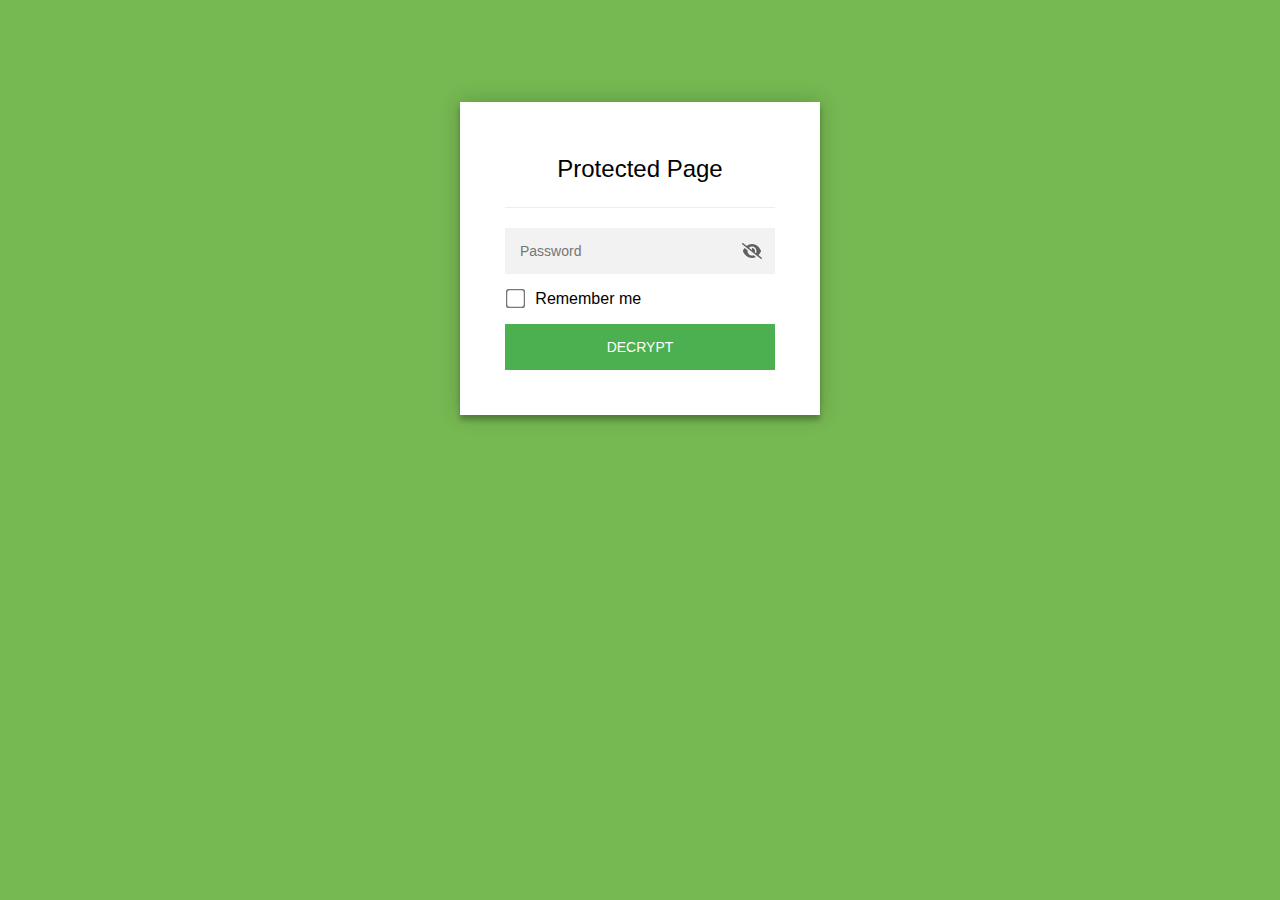
<file: EOY2024/index.html>
<!DOCTYPE html>
<html class="staticrypt-html">
    <head>
        <meta charset="utf-8" />
        <title>Protected Page</title>
        <meta name="viewport" content="width=device-width, initial-scale=1" />

        <!-- do not cache this page -->
        <meta http-equiv="cache-control" content="max-age=0" />
        <meta http-equiv="cache-control" content="no-cache" />
        <meta http-equiv="expires" content="0" />
        <meta http-equiv="expires" content="Tue, 01 Jan 1980 1:00:00 GMT" />
        <meta http-equiv="pragma" content="no-cache" />

        <style>
            .staticrypt-hr {
                margin-top: 20px;
                margin-bottom: 20px;
                border: 0;
                border-top: 1px solid #eee;
            }

            .staticrypt-page {
                width: 360px;
                padding: 8% 0 0;
                margin: auto;
                box-sizing: border-box;
            }

            .staticrypt-form {
                position: relative;
                z-index: 1;
                background: #ffffff;
                max-width: 360px;
                margin: 0 auto 100px;
                padding: 45px;
                text-align: center;
                box-shadow: 0 0 20px 0 rgba(0, 0, 0, 0.2), 0 5px 5px 0 rgba(0, 0, 0, 0.24);
            }

            .staticrypt-form input[type="password"],
            input[type="text"] {
                background: inherit;
                border: 0;
                box-sizing: border-box; /* This ensures padding is included in the total width */
                font-size: 14px;
                outline: 0;
                padding: 15px 30px 15px 15px; /* Adjust the padding to ensure there is space for the icon */
                width: 100%;
            }

            .staticrypt-password-container {
                position: relative;
                outline: 0;
                background: #f2f2f2;
                width: 100%;
                border: 0;
                margin: 0 0 15px;
                box-sizing: border-box;
            }

            .staticrypt-toggle-password-visibility {
                cursor: pointer;
                height: 20px;
                opacity: 60%;
                padding: 13px;
                position: absolute;
                right: 0;
                top: 50%;
                transform: translateY(-50%);
                width: 20px;
            }

            .staticrypt-form .staticrypt-decrypt-button {
                text-transform: uppercase;
                outline: 0;
                background: #4CAF50;
                width: 100%;
                border: 0;
                padding: 15px;
                color: #ffffff;
                font-size: 14px;
                cursor: pointer;
            }

            .staticrypt-form .staticrypt-decrypt-button:hover,
            .staticrypt-form .staticrypt-decrypt-button:active,
            .staticrypt-form .staticrypt-decrypt-button:focus {
                background: #4CAF50;
                filter: brightness(92%);
            }

            .staticrypt-html {
                height: 100%;
            }

            .staticrypt-body {
                height: 100%;
                margin: 0;
            }

            .staticrypt-content {
                height: 100%;
                margin-bottom: 1em;
                background: #76B852;
                font-family: "Arial", sans-serif;
                -webkit-font-smoothing: antialiased;
                -moz-osx-font-smoothing: grayscale;
            }

            .staticrypt-instructions {
                margin-top: -1em;
                margin-bottom: 1em;
            }

            .staticrypt-title {
                font-size: 1.5em;
            }

            label.staticrypt-remember {
                display: flex;
                align-items: center;
                margin-bottom: 1em;
            }

            .staticrypt-remember input[type="checkbox"] {
                transform: scale(1.5);
                margin-right: 1em;
            }

            .hidden {
                display: none !important;
            }

            .staticrypt-spinner-container {
                height: 100%;
                display: flex;
                align-items: center;
                justify-content: center;
            }

            .staticrypt-spinner {
                display: inline-block;
                width: 2rem;
                height: 2rem;
                vertical-align: text-bottom;
                border: 0.25em solid gray;
                border-right-color: transparent;
                border-radius: 50%;
                -webkit-animation: spinner-border 0.75s linear infinite;
                animation: spinner-border 0.75s linear infinite;
                animation-duration: 0.75s;
                animation-timing-function: linear;
                animation-delay: 0s;
                animation-iteration-count: infinite;
                animation-direction: normal;
                animation-fill-mode: none;
                animation-play-state: running;
                animation-name: spinner-border;
            }

            @keyframes spinner-border {
                100% {
                    transform: rotate(360deg);
                }
            }
        </style>
    </head>

    <body class="staticrypt-body">
        <div id="staticrypt_loading" class="staticrypt-spinner-container">
            <div class="staticrypt-spinner"></div>
        </div>

        <div id="staticrypt_content" class="staticrypt-content hidden">
            <div class="staticrypt-page">
                <div class="staticrypt-form">
                    <div class="staticrypt-instructions">
                        <p class="staticrypt-title">Protected Page</p>
                        <p></p>
                    </div>

                    <hr class="staticrypt-hr" />

                    <form id="staticrypt-form" action="#" method="post">
                        <div class="staticrypt-password-container">
                            <input
                                id="staticrypt-password"
                                type="password"
                                name="password"
                                placeholder="Password"
                                autofocus
                            />

                            <img
                                class="staticrypt-toggle-password-visibility"
                                alt="Show password"
                                title="Show password"
                                src="[data-uri]"
                            />
                        </div>

                        <label id="staticrypt-remember-label" class="staticrypt-remember hidden">
                            <input id="staticrypt-remember" type="checkbox" name="remember" />
                            Remember me
                        </label>

                        <input type="submit" class="staticrypt-decrypt-button" value="DECRYPT" />
                    </form>
                </div>
            </div>
        </div>

        <script>
            // these variables will be filled when generating the file - the template format is 'variable_name'
            const staticryptInitiator = ((function(){
  const exports = {};
  const cryptoEngine = ((function(){
  const exports = {};
  const { subtle } = crypto;

const IV_BITS = 16 * 8;
const HEX_BITS = 4;
const ENCRYPTION_ALGO = "AES-CBC";

/**
 * Translates between utf8 encoded hexadecimal strings
 * and Uint8Array bytes.
 */
const HexEncoder = {
    /**
     * hex string -> bytes
     * @param {string} hexString
     * @returns {Uint8Array}
     */
    parse: function (hexString) {
        if (hexString.length % 2 !== 0) throw "Invalid hexString";
        const arrayBuffer = new Uint8Array(hexString.length / 2);

        for (let i = 0; i < hexString.length; i += 2) {
            const byteValue = parseInt(hexString.substring(i, i + 2), 16);
            if (isNaN(byteValue)) {
                throw "Invalid hexString";
            }
            arrayBuffer[i / 2] = byteValue;
        }
        return arrayBuffer;
    },

    /**
     * bytes -> hex string
     * @param {Uint8Array} bytes
     * @returns {string}
     */
    stringify: function (bytes) {
        const hexBytes = [];

        for (let i = 0; i < bytes.length; ++i) {
            let byteString = bytes[i].toString(16);
            if (byteString.length < 2) {
                byteString = "0" + byteString;
            }
            hexBytes.push(byteString);
        }
        return hexBytes.join("");
    },
};

/**
 * Translates between utf8 strings and Uint8Array bytes.
 */
const UTF8Encoder = {
    parse: function (str) {
        return new TextEncoder().encode(str);
    },

    stringify: function (bytes) {
        return new TextDecoder().decode(bytes);
    },
};

/**
 * Salt and encrypt a msg with a password.
 */
async function encrypt(msg, hashedPassword) {
    // Must be 16 bytes, unpredictable, and preferably cryptographically random. However, it need not be secret.
    // https://developer.mozilla.org/en-US/docs/Web/API/SubtleCrypto/encrypt#parameters
    const iv = crypto.getRandomValues(new Uint8Array(IV_BITS / 8));

    const key = await subtle.importKey("raw", HexEncoder.parse(hashedPassword), ENCRYPTION_ALGO, false, ["encrypt"]);

    const encrypted = await subtle.encrypt(
        {
            name: ENCRYPTION_ALGO,
            iv: iv,
        },
        key,
        UTF8Encoder.parse(msg)
    );

    // iv will be 32 hex characters, we prepend it to the ciphertext for use in decryption
    return HexEncoder.stringify(iv) + HexEncoder.stringify(new Uint8Array(encrypted));
}
exports.encrypt = encrypt;

/**
 * Decrypt a salted msg using a password.
 *
 * @param {string} encryptedMsg
 * @param {string} hashedPassword
 * @returns {Promise<string>}
 */
async function decrypt(encryptedMsg, hashedPassword) {
    const ivLength = IV_BITS / HEX_BITS;
    const iv = HexEncoder.parse(encryptedMsg.substring(0, ivLength));
    const encrypted = encryptedMsg.substring(ivLength);

    const key = await subtle.importKey("raw", HexEncoder.parse(hashedPassword), ENCRYPTION_ALGO, false, ["decrypt"]);

    const outBuffer = await subtle.decrypt(
        {
            name: ENCRYPTION_ALGO,
            iv: iv,
        },
        key,
        HexEncoder.parse(encrypted)
    );

    return UTF8Encoder.stringify(new Uint8Array(outBuffer));
}
exports.decrypt = decrypt;

/**
 * Salt and hash the password so it can be stored in localStorage without opening a password reuse vulnerability.
 *
 * @param {string} password
 * @param {string} salt
 * @returns {Promise<string>}
 */
async function hashPassword(password, salt) {
    // we hash the password in multiple steps, each adding more iterations. This is because we used to allow less
    // iterations, so for backward compatibility reasons, we need to support going from that to more iterations.
    let hashedPassword = await hashLegacyRound(password, salt);

    hashedPassword = await hashSecondRound(hashedPassword, salt);

    return hashThirdRound(hashedPassword, salt);
}
exports.hashPassword = hashPassword;

/**
 * This hashes the password with 1k iterations. This is a low number, we need this function to support backwards
 * compatibility.
 *
 * @param {string} password
 * @param {string} salt
 * @returns {Promise<string>}
 */
function hashLegacyRound(password, salt) {
    return pbkdf2(password, salt, 1000, "SHA-1");
}
exports.hashLegacyRound = hashLegacyRound;

/**
 * Add a second round of iterations. This is because we used to use 1k, so for backwards compatibility with
 * remember-me/autodecrypt links, we need to support going from that to more iterations.
 *
 * @param hashedPassword
 * @param salt
 * @returns {Promise<string>}
 */
function hashSecondRound(hashedPassword, salt) {
    return pbkdf2(hashedPassword, salt, 14000, "SHA-256");
}
exports.hashSecondRound = hashSecondRound;

/**
 * Add a third round of iterations to bring total number to 600k. This is because we used to use 1k, then 15k, so for
 * backwards compatibility with remember-me/autodecrypt links, we need to support going from that to more iterations.
 *
 * @param hashedPassword
 * @param salt
 * @returns {Promise<string>}
 */
function hashThirdRound(hashedPassword, salt) {
    return pbkdf2(hashedPassword, salt, 585000, "SHA-256");
}
exports.hashThirdRound = hashThirdRound;

/**
 * Salt and hash the password so it can be stored in localStorage without opening a password reuse vulnerability.
 *
 * @param {string} password
 * @param {string} salt
 * @param {int} iterations
 * @param {string} hashAlgorithm
 * @returns {Promise<string>}
 */
async function pbkdf2(password, salt, iterations, hashAlgorithm) {
    const key = await subtle.importKey("raw", UTF8Encoder.parse(password), "PBKDF2", false, ["deriveBits"]);

    const keyBytes = await subtle.deriveBits(
        {
            name: "PBKDF2",
            hash: hashAlgorithm,
            iterations,
            salt: UTF8Encoder.parse(salt),
        },
        key,
        256
    );

    return HexEncoder.stringify(new Uint8Array(keyBytes));
}

function generateRandomSalt() {
    const bytes = crypto.getRandomValues(new Uint8Array(128 / 8));

    return HexEncoder.stringify(new Uint8Array(bytes));
}
exports.generateRandomSalt = generateRandomSalt;

async function signMessage(hashedPassword, message) {
    const key = await subtle.importKey(
        "raw",
        HexEncoder.parse(hashedPassword),
        {
            name: "HMAC",
            hash: "SHA-256",
        },
        false,
        ["sign"]
    );
    const signature = await subtle.sign("HMAC", key, UTF8Encoder.parse(message));

    return HexEncoder.stringify(new Uint8Array(signature));
}
exports.signMessage = signMessage;

function getRandomAlphanum() {
    const possibleCharacters = "abcdefghijklmnopqrstuvwxyzABCDEFGHIJKLMNOPQRSTUVWXYZ0123456789";

    let byteArray;
    let parsedInt;

    // Keep generating new random bytes until we get a value that falls
    // within a range that can be evenly divided by possibleCharacters.length
    do {
        byteArray = crypto.getRandomValues(new Uint8Array(1));
        // extract the lowest byte to get an int from 0 to 255 (probably unnecessary, since we're only generating 1 byte)
        parsedInt = byteArray[0] & 0xff;
    } while (parsedInt >= 256 - (256 % possibleCharacters.length));

    // Take the modulo of the parsed integer to get a random number between 0 and totalLength - 1
    const randomIndex = parsedInt % possibleCharacters.length;

    return possibleCharacters[randomIndex];
}

/**
 * Generate a random string of a given length.
 *
 * @param {int} length
 * @returns {string}
 */
function generateRandomString(length) {
    let randomString = "";

    for (let i = 0; i < length; i++) {
        randomString += getRandomAlphanum();
    }

    return randomString;
}
exports.generateRandomString = generateRandomString;

  return exports;
})());
const codec = ((function(){
  const exports = {};
  /**
 * Initialize the codec with the provided cryptoEngine - this return functions to encode and decode messages.
 *
 * @param cryptoEngine - the engine to use for encryption / decryption
 */
function init(cryptoEngine) {
    const exports = {};

    /**
     * Top-level function for encoding a message.
     * Includes password hashing, encryption, and signing.
     *
     * @param {string} msg
     * @param {string} password
     * @param {string} salt
     *
     * @returns {string} The encoded text
     */
    async function encode(msg, password, salt) {
        const hashedPassword = await cryptoEngine.hashPassword(password, salt);

        const encrypted = await cryptoEngine.encrypt(msg, hashedPassword);

        // we use the hashed password in the HMAC because this is effectively what will be used a password (so we can store
        // it in localStorage safely, we don't use the clear text password)
        const hmac = await cryptoEngine.signMessage(hashedPassword, encrypted);

        return hmac + encrypted;
    }
    exports.encode = encode;

    /**
     * Encode using a password that has already been hashed. This is useful to encode multiple messages in a row, that way
     * we don't need to hash the password multiple times.
     *
     * @param {string} msg
     * @param {string} hashedPassword
     *
     * @returns {string} The encoded text
     */
    async function encodeWithHashedPassword(msg, hashedPassword) {
        const encrypted = await cryptoEngine.encrypt(msg, hashedPassword);

        // we use the hashed password in the HMAC because this is effectively what will be used a password (so we can store
        // it in localStorage safely, we don't use the clear text password)
        const hmac = await cryptoEngine.signMessage(hashedPassword, encrypted);

        return hmac + encrypted;
    }
    exports.encodeWithHashedPassword = encodeWithHashedPassword;

    /**
     * Top-level function for decoding a message.
     * Includes signature check and decryption.
     *
     * @param {string} signedMsg
     * @param {string} hashedPassword
     * @param {string} salt
     * @param {int} backwardCompatibleAttempt
     * @param {string} originalPassword
     *
     * @returns {Object} {success: true, decoded: string} | {success: false, message: string}
     */
    async function decode(signedMsg, hashedPassword, salt, backwardCompatibleAttempt = 0, originalPassword = "") {
        const encryptedHMAC = signedMsg.substring(0, 64);
        const encryptedMsg = signedMsg.substring(64);
        const decryptedHMAC = await cryptoEngine.signMessage(hashedPassword, encryptedMsg);

        if (decryptedHMAC !== encryptedHMAC) {
            // we have been raising the number of iterations in the hashing algorithm multiple times, so to support the old
            // remember-me/autodecrypt links we need to try bringing the old hashes up to speed.
            originalPassword = originalPassword || hashedPassword;
            if (backwardCompatibleAttempt === 0) {
                const updatedHashedPassword = await cryptoEngine.hashThirdRound(originalPassword, salt);

                return decode(signedMsg, updatedHashedPassword, salt, backwardCompatibleAttempt + 1, originalPassword);
            }
            if (backwardCompatibleAttempt === 1) {
                let updatedHashedPassword = await cryptoEngine.hashSecondRound(originalPassword, salt);
                updatedHashedPassword = await cryptoEngine.hashThirdRound(updatedHashedPassword, salt);

                return decode(signedMsg, updatedHashedPassword, salt, backwardCompatibleAttempt + 1, originalPassword);
            }

            return { success: false, message: "Signature mismatch" };
        }

        return {
            success: true,
            decoded: await cryptoEngine.decrypt(encryptedMsg, hashedPassword),
        };
    }
    exports.decode = decode;

    return exports;
}
exports.init = init;

  return exports;
})());
const decode = codec.init(cryptoEngine).decode;

/**
 * Initialize the staticrypt module, that exposes functions callbable by the password_template.
 *
 * @param {{
 *  staticryptEncryptedMsgUniqueVariableName: string,
 *  isRememberEnabled: boolean,
 *  rememberDurationInDays: number,
 *  staticryptSaltUniqueVariableName: string,
 * }} staticryptConfig - object of data that is stored on the password_template at encryption time.
 *
 * @param {{
 *  rememberExpirationKey: string,
 *  rememberPassphraseKey: string,
 *  replaceHtmlCallback: function,
 *  clearLocalStorageCallback: function,
 * }} templateConfig - object of data that can be configured by a custom password_template.
 */
function init(staticryptConfig, templateConfig) {
    const exports = {};

    /**
     * Decrypt our encrypted page, replace the whole HTML.
     *
     * @param {string} hashedPassword
     * @returns {Promise<boolean>}
     */
    async function decryptAndReplaceHtml(hashedPassword) {
        const { staticryptEncryptedMsgUniqueVariableName, staticryptSaltUniqueVariableName } = staticryptConfig;
        const { replaceHtmlCallback } = templateConfig;

        const result = await decode(
            staticryptEncryptedMsgUniqueVariableName,
            hashedPassword,
            staticryptSaltUniqueVariableName
        );
        if (!result.success) {
            return false;
        }
        const plainHTML = result.decoded;

        // if the user configured a callback call it, otherwise just replace the whole HTML
        if (typeof replaceHtmlCallback === "function") {
            replaceHtmlCallback(plainHTML);
        } else {
            document.write(plainHTML);
            document.close();
        }

        return true;
    }

    /**
     * Attempt to decrypt the page and replace the whole HTML.
     *
     * @param {string} password
     * @param {boolean} isRememberChecked
     *
     * @returns {Promise<{isSuccessful: boolean, hashedPassword?: string}>} - we return an object, so that if we want to
     *   expose more information in the future we can do it without breaking the password_template
     */
    async function handleDecryptionOfPage(password, isRememberChecked) {
        const { staticryptSaltUniqueVariableName } = staticryptConfig;

        // decrypt and replace the whole page
        const hashedPassword = await cryptoEngine.hashPassword(password, staticryptSaltUniqueVariableName);
        return handleDecryptionOfPageFromHash(hashedPassword, isRememberChecked);
    }
    exports.handleDecryptionOfPage = handleDecryptionOfPage;

    async function handleDecryptionOfPageFromHash(hashedPassword, isRememberChecked) {
        const { isRememberEnabled, rememberDurationInDays } = staticryptConfig;
        const { rememberExpirationKey, rememberPassphraseKey } = templateConfig;

        const isDecryptionSuccessful = await decryptAndReplaceHtml(hashedPassword);

        if (!isDecryptionSuccessful) {
            return {
                isSuccessful: false,
                hashedPassword,
            };
        }

        // remember the hashedPassword and set its expiration if necessary
        if (isRememberEnabled && isRememberChecked) {
            window.localStorage.setItem(rememberPassphraseKey, hashedPassword);

            // set the expiration if the duration isn't 0 (meaning no expiration)
            if (rememberDurationInDays > 0) {
                window.localStorage.setItem(
                    rememberExpirationKey,
                    (new Date().getTime() + rememberDurationInDays * 24 * 60 * 60 * 1000).toString()
                );
            }
        }

        return {
            isSuccessful: true,
            hashedPassword,
        };
    }
    exports.handleDecryptionOfPageFromHash = handleDecryptionOfPageFromHash;

    /**
     * Clear localstorage from staticrypt related values
     */
    function clearLocalStorage() {
        const { clearLocalStorageCallback, rememberExpirationKey, rememberPassphraseKey } = templateConfig;

        if (typeof clearLocalStorageCallback === "function") {
            clearLocalStorageCallback();
        } else {
            localStorage.removeItem(rememberPassphraseKey);
            localStorage.removeItem(rememberExpirationKey);
        }
    }

    async function handleDecryptOnLoad() {
        let isSuccessful = await decryptOnLoadFromUrl();

        if (!isSuccessful) {
            isSuccessful = await decryptOnLoadFromRememberMe();
        }

        return { isSuccessful };
    }
    exports.handleDecryptOnLoad = handleDecryptOnLoad;

    /**
     * Clear storage if we are logging out
     *
     * @returns {boolean} - whether we logged out
     */
    function logoutIfNeeded() {
        const logoutKey = "staticrypt_logout";

        // handle logout through query param
        const queryParams = new URLSearchParams(window.location.search);
        if (queryParams.has(logoutKey)) {
            clearLocalStorage();
            return true;
        }

        // handle logout through URL fragment
        const hash = window.location.hash.substring(1);
        if (hash.includes(logoutKey)) {
            clearLocalStorage();
            return true;
        }

        return false;
    }

    /**
     * To be called on load: check if we want to try to decrypt and replace the HTML with the decrypted content, and
     * try to do it if needed.
     *
     * @returns {Promise<boolean>} true if we derypted and replaced the whole page, false otherwise
     */
    async function decryptOnLoadFromRememberMe() {
        const { rememberDurationInDays } = staticryptConfig;
        const { rememberExpirationKey, rememberPassphraseKey } = templateConfig;

        // if we are login out, terminate
        if (logoutIfNeeded()) {
            return false;
        }

        // if there is expiration configured, check if we're not beyond the expiration
        if (rememberDurationInDays && rememberDurationInDays > 0) {
            const expiration = localStorage.getItem(rememberExpirationKey),
                isExpired = expiration && new Date().getTime() > parseInt(expiration);

            if (isExpired) {
                clearLocalStorage();
                return false;
            }
        }

        const hashedPassword = localStorage.getItem(rememberPassphraseKey);

        if (hashedPassword) {
            // try to decrypt
            const isDecryptionSuccessful = await decryptAndReplaceHtml(hashedPassword);

            // if the decryption is unsuccessful the password might be wrong - silently clear the saved data and let
            // the user fill the password form again
            if (!isDecryptionSuccessful) {
                clearLocalStorage();
                return false;
            }

            return true;
        }

        return false;
    }

    async function decryptOnLoadFromUrl() {
        const passwordKey = "staticrypt_pwd";
        const rememberMeKey = "remember_me";

        // try to get the password from the query param (for backward compatibility - we now want to avoid this method,
        // since it sends the hashed password to the server which isn't needed)
        const queryParams = new URLSearchParams(window.location.search);
        const hashedPasswordQuery = queryParams.get(passwordKey);
        const rememberMeQuery = queryParams.get(rememberMeKey);

        const urlFragment = window.location.hash.substring(1);
        // get the password from the url fragment
        const hashedPasswordRegexMatch = urlFragment.match(new RegExp(passwordKey + "=([^&]*)"));
        const hashedPasswordFragment = hashedPasswordRegexMatch ? hashedPasswordRegexMatch[1] : null;
        const rememberMeFragment = urlFragment.includes(rememberMeKey);

        const hashedPassword = hashedPasswordFragment || hashedPasswordQuery;
        const rememberMe = rememberMeFragment || rememberMeQuery;

        if (hashedPassword) {
            return handleDecryptionOfPageFromHash(hashedPassword, rememberMe);
        }

        return false;
    }

    return exports;
}
exports.init = init;

  return exports;
})());
            const templateError = "Bad password!",
                templateToggleAltShow = "Show password",
                templateToggleAltHide = "Hide password",
                isRememberEnabled = true,
                staticryptConfig = {"staticryptEncryptedMsgUniqueVariableName":"[base64]","isRememberEnabled":true,"rememberDurationInDays":0,"staticryptSaltUniqueVariableName":"dc06ba2e54311bf123e7963b186bd140"};

            // you can edit these values to customize some of the behavior of StatiCrypt
            const templateConfig = {
                rememberExpirationKey: "staticrypt_expiration",
                rememberPassphraseKey: "staticrypt_passphrase",
                replaceHtmlCallback: null,
                clearLocalStorageCallback: null,
            };

            // init the staticrypt engine
            const staticrypt = staticryptInitiator.init(staticryptConfig, templateConfig);

            // try to automatically decrypt on load if there is a saved password
            window.onload = async function () {
                const { isSuccessful } = await staticrypt.handleDecryptOnLoad();

                // if we didn't decrypt anything on load, show the password prompt. Otherwise the content has already been
                // replaced, no need to do anything
                if (!isSuccessful) {
                    // hide loading screen
                    document.getElementById("staticrypt_loading").classList.add("hidden");
                    document.getElementById("staticrypt_content").classList.remove("hidden");
                    document.getElementById("staticrypt-password").focus();

                    // show the remember me checkbox
                    if (isRememberEnabled) {
                        document.getElementById("staticrypt-remember-label").classList.remove("hidden");
                    }
                }
            };

            // toggle password visibility
            const toggleIcon = document.querySelector(".staticrypt-toggle-password-visibility");
            // these two icons are coming from FontAwesome
            const imgSrcEyeClosed =
                "[data-uri]";
            const imgSrcEyeOpened =
                "[data-uri]";
            toggleIcon.addEventListener("click", function () {
                const passwordInput = document.getElementById("staticrypt-password");
                if (passwordInput.type === "password") {
                    passwordInput.type = "text";
                    toggleIcon.src = imgSrcEyeOpened;
                    toggleIcon.alt = templateToggleAltHide;
                    toggleIcon.title = templateToggleAltHide;
                } else {
                    passwordInput.type = "password";
                    toggleIcon.src = imgSrcEyeClosed;
                    toggleIcon.alt = templateToggleAltShow;
                    toggleIcon.title = templateToggleAltShow;
                }
            });

            // handle password form submission
            document.getElementById("staticrypt-form").addEventListener("submit", async function (e) {
                e.preventDefault();

                const password = document.getElementById("staticrypt-password").value,
                    isRememberChecked = document.getElementById("staticrypt-remember").checked;

                const { isSuccessful } = await staticrypt.handleDecryptionOfPage(password, isRememberChecked);

                if (!isSuccessful) {
                    alert(templateError);
                }
            });
        </script>
    </body>
</html>
</file>
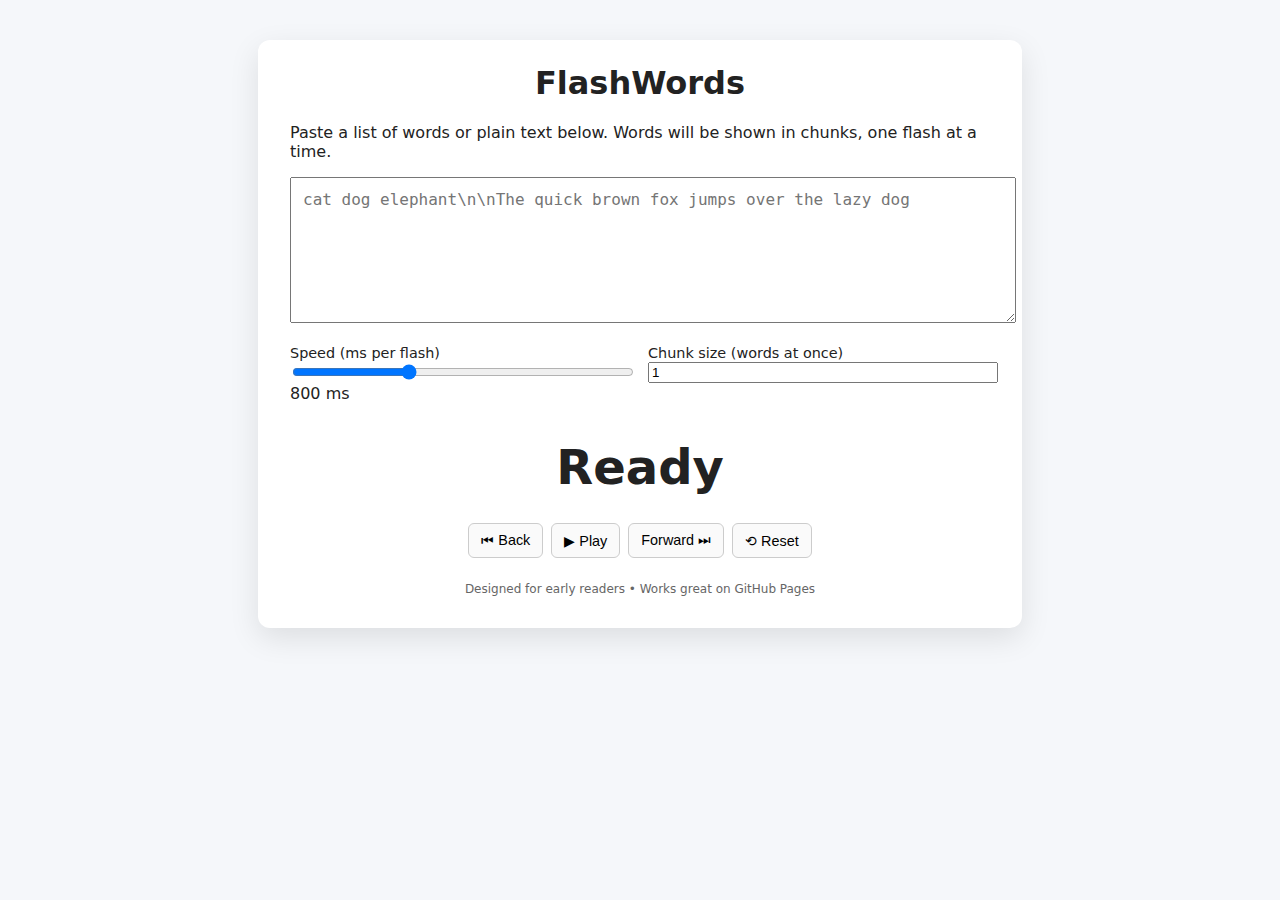
<file: flashwords/index.html>
<!DOCTYPE html>
<html lang="en">
<head>
  <meta charset="UTF-8" />
  <meta name="viewport" content="width=device-width, initial-scale=1.0" />
  <title>FlashWords – Speed Reader</title>
  <style>
    body {
      font-family: system-ui, -apple-system, BlinkMacSystemFont, sans-serif;
      background: #f5f7fa;
      color: #222;
      display: flex;
      justify-content: center;
      padding: 2rem;
    }

    .app {
      max-width: 700px;
      width: 100%;
      background: white;
      border-radius: 12px;
      box-shadow: 0 10px 30px rgba(0,0,0,0.1);
      padding: 1.5rem 2rem 2rem;
    }

    h1 {
      margin-top: 0;
      text-align: center;
    }

    textarea {
      width: 100%;
      height: 120px;
      resize: vertical;
      padding: 0.75rem;
      font-size: 1rem;
    }

    .controls {
      display: grid;
      grid-template-columns: 1fr 1fr;
      gap: 1rem;
      margin-top: 1rem;
    }

    .controls label {
      font-size: 0.9rem;
    }

    input[type="range"],
    input[type="number"] {
      width: 100%;
    }

    .player {
      margin-top: 2rem;
      text-align: center;
    }

    .word-display {
      font-size: 3rem;
      font-weight: 600;
      min-height: 4rem;
      display: flex;
      align-items: center;
      justify-content: center;
      margin-bottom: 1.5rem;
    }

    .buttons {
      display: flex;
      justify-content: center;
      gap: 0.5rem;
      flex-wrap: wrap;
    }

    button {
      font-size: 0.9rem;
      padding: 0.5rem 0.75rem;
      border-radius: 6px;
      border: 1px solid #ccc;
      background: #fafafa;
      cursor: pointer;
    }

    button:hover {
      background: #eee;
    }

    footer {
      margin-top: 1.5rem;
      font-size: 0.75rem;
      color: #666;
      text-align: center;
    }
  </style>
</head>
<body>
  <div class="app">
    <h1>FlashWords</h1>

    <p>Paste a list of words or plain text below. Words will be shown in chunks, one flash at a time.</p>

    <textarea id="inputText" placeholder="cat dog elephant\n\nThe quick brown fox jumps over the lazy dog"></textarea>

    <div class="controls">
      <div>
        <label for="speed">Speed (ms per flash)</label>
        <input type="range" id="speed" min="200" max="2000" step="100" value="800">
        <div><span id="speedValue">800</span> ms</div>
      </div>

      <div>
        <label for="chunkSize">Chunk size (words at once)</label>
        <input type="number" id="chunkSize" min="1" max="10" value="1">
      </div>
    </div>

    <div class="player">
      <div class="word-display" id="wordDisplay">Ready</div>

      <div class="buttons">
        <button id="backBtn">⏮ Back</button>
        <button id="playPauseBtn">▶ Play</button>
        <button id="forwardBtn">Forward ⏭</button>
        <button id="resetBtn">⟲ Reset</button>
      </div>
    </div>

    <footer>
      Designed for early readers • Works great on GitHub Pages
    </footer>
  </div>

  <script>
    const inputText = document.getElementById('inputText');
    const speedSlider = document.getElementById('speed');
    const speedValue = document.getElementById('speedValue');
    const chunkSizeInput = document.getElementById('chunkSize');
    const wordDisplay = document.getElementById('wordDisplay');

    const playPauseBtn = document.getElementById('playPauseBtn');
    const backBtn = document.getElementById('backBtn');
    const forwardBtn = document.getElementById('forwardBtn');
    const resetBtn = document.getElementById('resetBtn');

    let words = [];
    let index = 0;
    let timer = null;
    let playing = false;

    speedValue.textContent = speedSlider.value;

    speedSlider.addEventListener('input', () => {
      speedValue.textContent = speedSlider.value;
      if (playing) restartTimer();
    });

    function parseWords() {
      const text = inputText.value.trim();
      words = text.split(/\s+/);
    }

    function showCurrent() {
      if (words.length === 0) {
        wordDisplay.textContent = '—';
        return;
      }
      const chunk = parseInt(chunkSizeInput.value, 10);
      const slice = words.slice(index, index + chunk);
      wordDisplay.textContent = slice.join(' ');
    }

    function next() {
      const chunk = parseInt(chunkSizeInput.value, 10);
      index += chunk;
      if (index >= words.length) {
        pause();
        index = words.length;
      }
      showCurrent();
    }

    function back() {
      const chunk = parseInt(chunkSizeInput.value, 10);
      index = Math.max(0, index - chunk);
      showCurrent();
    }

    function play() {
      if (playing) return;
      parseWords();
      index = Math.max(0, index);
      if (words.length === 0) {
        wordDisplay.textContent = '—';
        return;
      }
      playing = true;
      playPauseBtn.textContent = '⏸ Pause';
      showCurrent();
      clearInterval(timer);
      timer = setInterval(next, parseInt(speedSlider.value, 10));
    }

    function pause() {
      playing = false;
      playPauseBtn.textContent = '▶ Play';
      clearInterval(timer);
      timer = null;
    }

    function restartTimer() {
      clearInterval(timer);
      timer = setInterval(next, parseInt(speedSlider.value, 10));
    }

    function reset() {
      pause();
      index = 0;
      showCurrent();
    }

    playPauseBtn.addEventListener('click', () => {
      playing ? pause() : play();
    });

    backBtn.addEventListener('click', back);
    forwardBtn.addEventListener('click', next);
    resetBtn.addEventListener('click', reset);
  </script>
</body>
</html>
</file>
